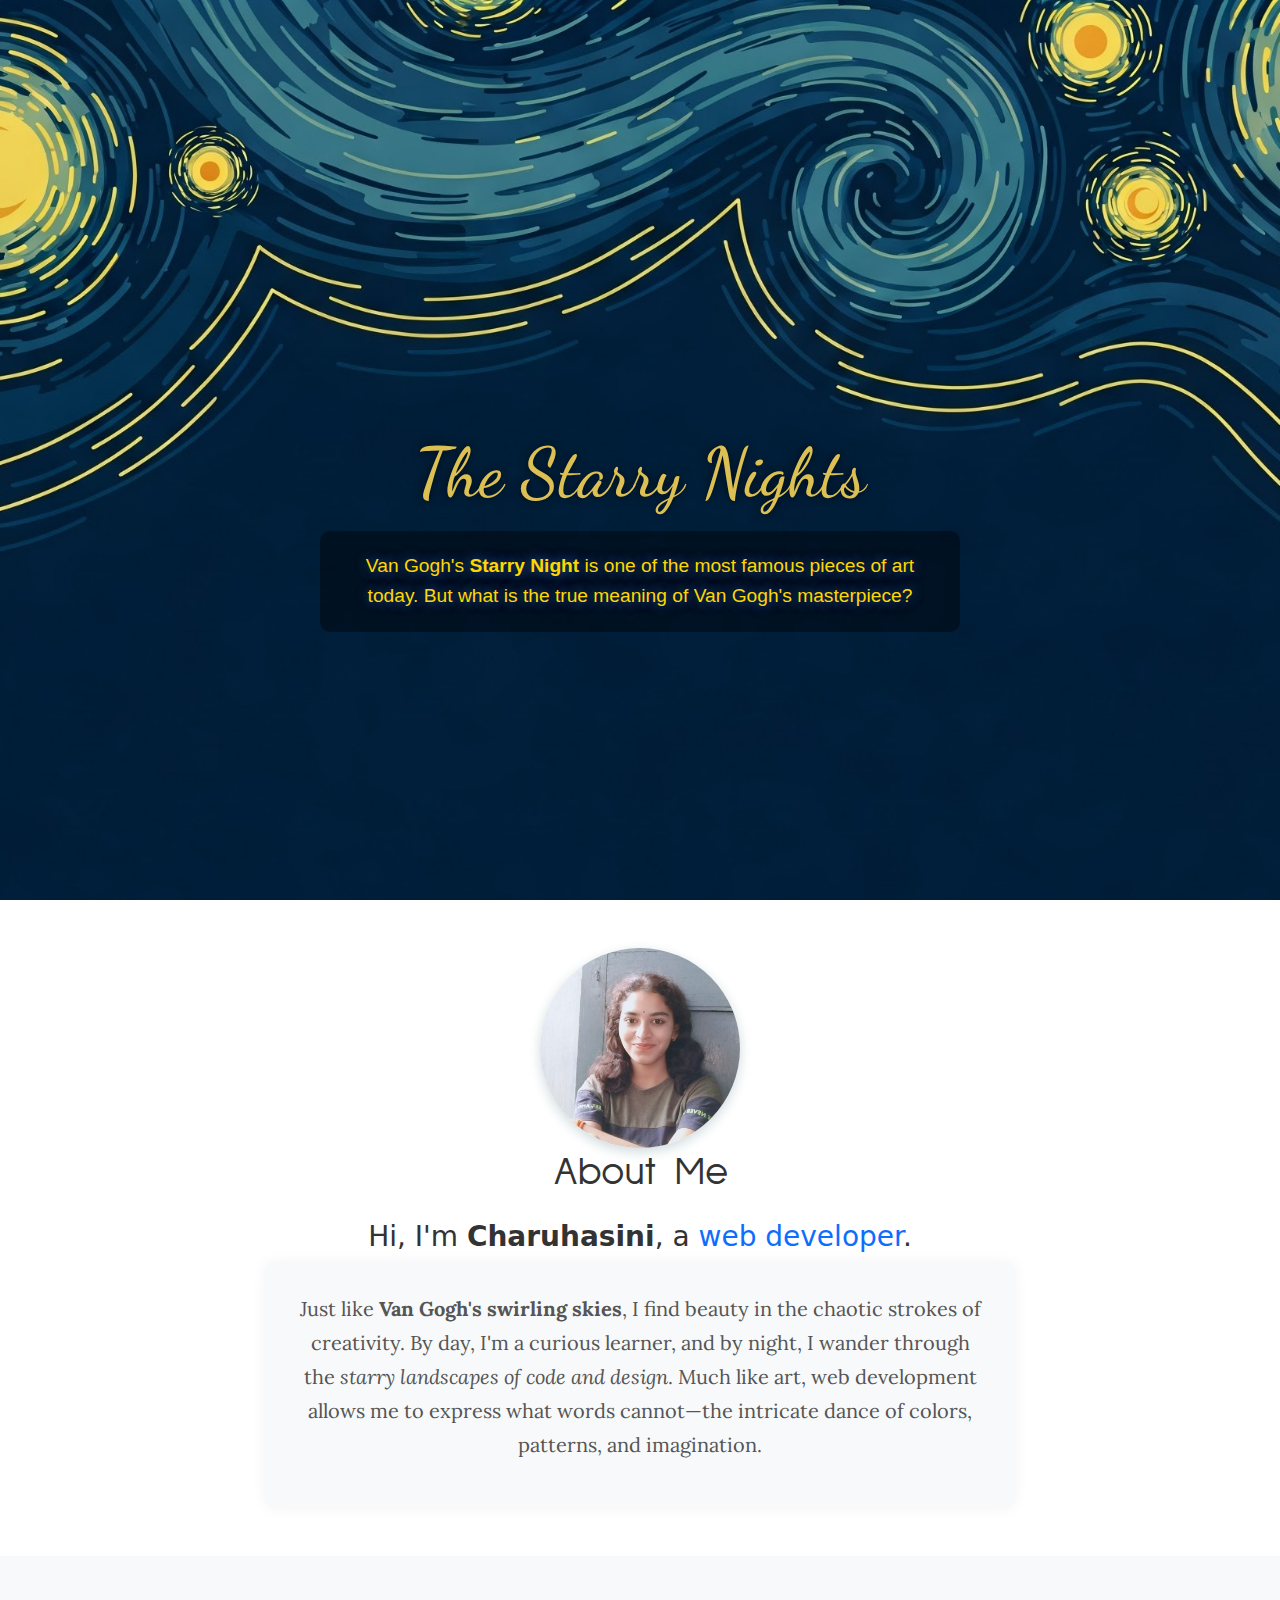
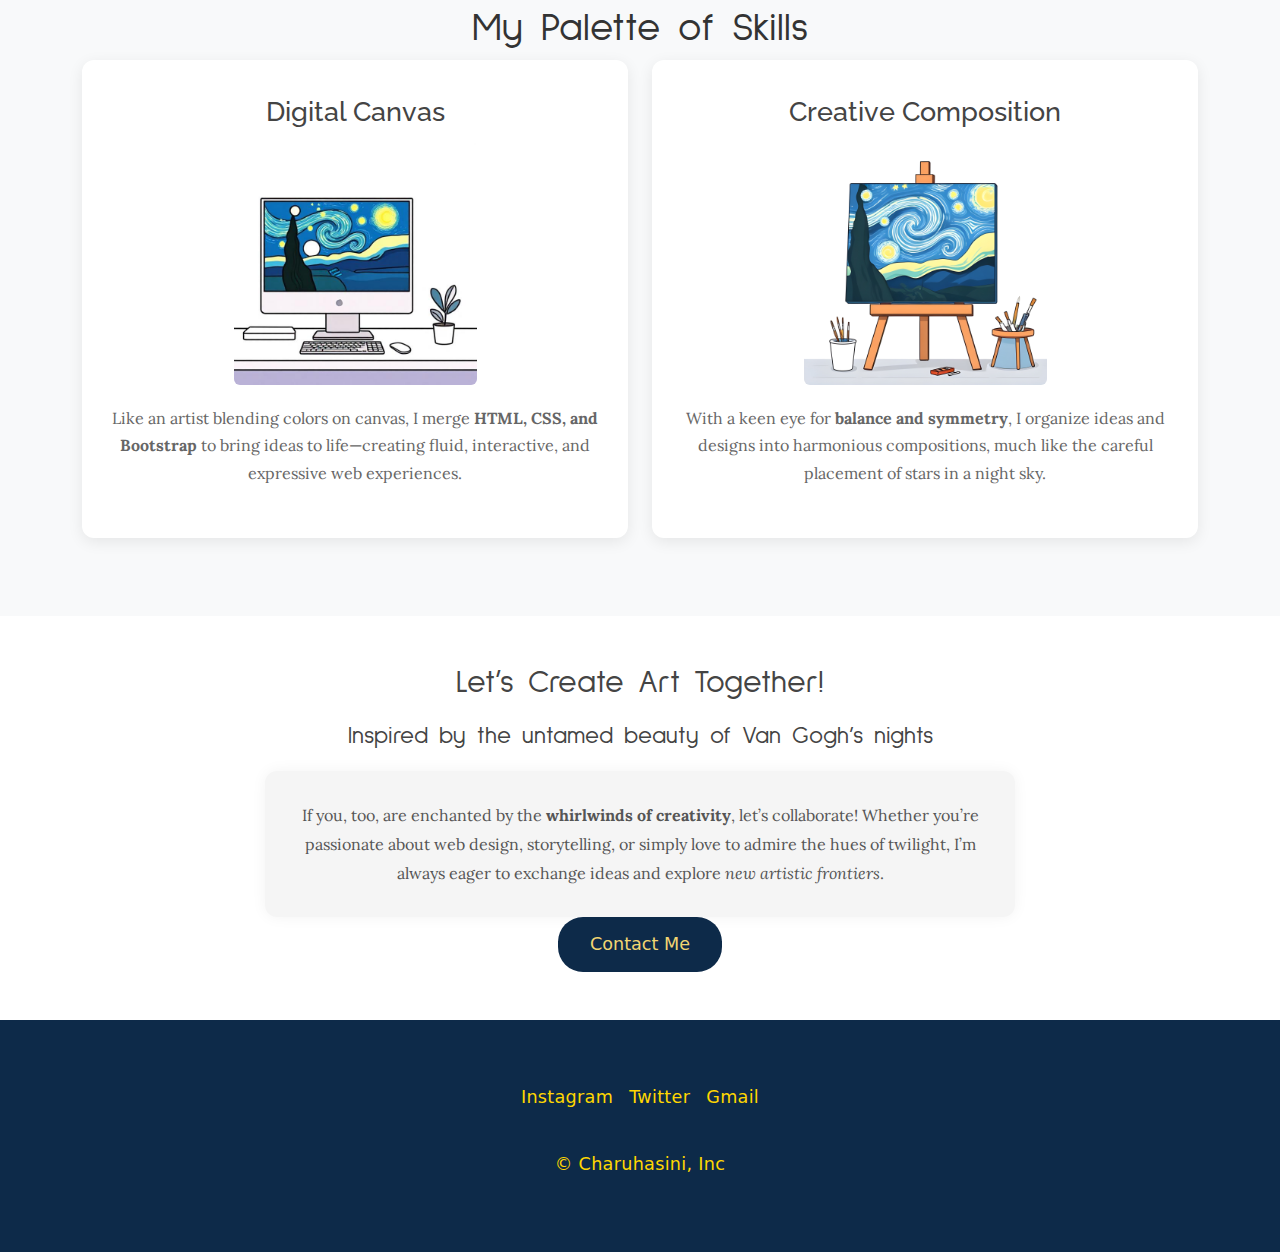
<file: index.html>
<!DOCTYPE html>
<html lang="en">
<head>
    <meta charset="UTF-8">
    <meta name="viewport" content="width=device-width, initial-scale=1.0">
    <link href="https://cdn.jsdelivr.net/npm/bootstrap@5.3.3/dist/css/bootstrap.min.css" rel="stylesheet" integrity="sha384-QWTKZyjpPEjISv5WaRU9OFeRpok6YctnYmDr5pNlyT2bRjXh0JMhjY6hW+ALEwIH" crossorigin="anonymous">
    <link rel="preconnect" href="https://fonts.googleapis.com">
    <link rel="preconnect" href="https://fonts.gstatic.com" crossorigin>
    <link href="https://fonts.googleapis.com/css2?family=Cormorant:ital,wght@0,300..700;1,300..700&family=Dancing+Script:wght@400..700&family=Lora:ital,wght@0,400..700;1,400..700&family=Raleway:ital,wght@0,100..900;1,100..900&family=Sulphur+Point:wght@300;400;700&display=swap" rel="stylesheet">
    <link rel="stylesheet" href="style.css">
    <title>The Starry Nights</title>
</head>
<body>
    <section id="background">
        <div id="container">
            <img src="1.jpg" alt="The Starry Nights" />
        </div>
        <div id="overlay">
            <h1 display-1>The Starry Nights</h1>
            <p>Van Gogh's <b>Starry Night</b> is one of the most famous pieces of art today. But what is the true meaning of Van Gogh's masterpiece?</p>
        </div>
    </section>
    <section id="about" class="py-5 ">
      <div class="container text-center">
          <img src="pfp.jpg" alt="Charuhasini Profile" class="profile-image img-fluid">
          
          <h2 class="section-title mb-4">About Me</h2>
          
          <!-- INTRODUCTION -->
          <h3 class="intro-text">Hi, I'm <strong>Charuhasini</strong>, a <span class="text-primary">web developer</span>.</h3>
          
          <div class="about-text mx-auto">
              <p>
                  Just like <strong>Van Gogh's swirling skies</strong>, I find beauty in the chaotic strokes of creativity. 
                  By day, I'm a curious learner, and by night, I wander through the <em>starry landscapes of code and design</em>. 
                  Much like art, web development allows me to express what words cannot—the intricate dance of colors, patterns, and imagination.
              </p>
          </div>
      </div>
    </section>

<!-- SKILLS SECTION -->
<section id="skills" class="py-5 bg-light">
  <div class="container text-center">
      <h2 class="section-title">My Palette of Skills</h2>
      <div class="row g-4">
          <div class="col-lg-6 col-md-6 col-sm-12">
              <div class="skill-item">
                  <h3>Digital Canvas</h3>
                  <div class="skill-image">
                      <img src="./web.jpg" alt="Web Development GIF" class="img-fluid rounded">
                  </div>
                  <p>
                      Like an artist blending colors on canvas, I merge <strong>HTML, CSS, and Bootstrap</strong> 
                      to bring ideas to life—creating fluid, interactive, and expressive web experiences.
                  </p>
              </div>
          </div>
          <div class="col-lg-6 col-md-6 col-sm-12">
              <div class="skill-item">
                  <h3>Creative Composition</h3>
                  <div class="skill-image">
                      <img src="./paint.jpg" alt="Organization GIF" class="img-fluid rounded">
                  </div>
                  <p>
                      With a keen eye for <strong>balance and symmetry</strong>, I organize ideas and designs 
                      into harmonious compositions, much like the careful placement of stars in a night sky.
                  </p>
              </div>
          </div>
      </div>
  </div>
</section>

<!-- CONNECT SECTION -->
<section id="connect" class="py-5">
  <div class="container text-center">
      <h2 class="section-title">Let’s Create Art Together!</h2>
      <h3>Inspired by the untamed beauty of Van Gogh’s nights</h3>
      <p class="connect-text mx-auto">
          If you, too, are enchanted by the <strong>whirlwinds of creativity</strong>, let’s collaborate! 
          Whether you’re passionate about web design, storytelling, or simply love to admire the hues of twilight, 
          I’m always eager to exchange ideas and explore <em>new artistic frontiers</em>.
      </p>
      <a href="charuhasini1989@gmail.com" class="btn btn-primary">Contact Me</a>
  </div>
</section>

    <section id="footer">
        <footer class="py-3">
            <ul class="nav justify-content-center pb-3 mb-3 ">
              <li class="nav-item "><a href="#" class="nav-link px-2 text-body-secondary">Instagram</a></li>
              <li class="nav-item"><a href="#" class="nav-link px-2 text-body-secondary">Twitter</a></li>
              <li class="nav-item"><a href="#" class="nav-link px-2 text-body-secondary">Gmail</a></li>
            </ul>
            <p class="text-center text-body-secondary">© Charuhasini, Inc</p>
          </footer>
    </section>
        <script src="https://cdn.jsdelivr.net/npm/bootstrap@5.3.3/dist/js/bootstrap.bundle.min.js" integrity="sha384-YvpcrYf0tY3lHB60NNkmXc5s9fDVZLESaAA55NDzOxhy9GkcIdslK1eN7N6jIeHz" crossorigin="anonymous"></script>
</body>
</html>
</file>
<file: style.css>
#background {
    height: 100vh;
    overflow: hidden; /* Prevents scrollbars */
    position: relative; /* Needed for absolute positioning */
}

/* Global font size increase */
html p{
    font-size: 20px;   /* Base size for all elements */
    line-height: 1.7;   /* Improves readability */
}
html h2{
    font-size: 2.5rem;  /* Larger heading size */
    font-family: "Sulphur Point", sans-serif; /* Modern font */

}


/* Container with centered image */
#container {
    height: 100%;
    width: 100%;
    display: flex;
    justify-content: center;
    align-items: center;
}

/* Image styling */
#container img {
    height: 100vh;
    width: 100vw;
    object-fit: cover; /* Crop excess width */
}

/* Overlay text styling */
#overlay {
    position: absolute; 
    top: 60%;
    left: 50%;
    transform: translate(-50%, -50%); /* Centering the text */
    color: #DDC053; /* Creamy yellow for readability */
    text-align: center;
    z-index: 2; /* Ensure it appears above the image */
}

/* Heading styling */
#overlay h1 {
    font-family: "Dancing Script", cursive; /* Fancy font for heading */
    font-size: 4.3rem; /* Larger size for impact */
    margin: 0;
    text-shadow: 0 0 10px rgba(0, 0, 0, 0.7); /* Glow effect */
    margin-bottom: 1rem;;
}

/* Paragraph styling */
#overlay p {
    font-family: "Montserrat", sans-serif;
    font-size: 1.2rem;
    max-width: 800px; /* Limit paragraph width for readability */
    line-height: 1.6;
    background: rgba(0, 0, 0, 0.4); /* Semi-transparent background for readability */
    padding: 20px;
    border-radius: 10px;
    color: #FFD700; /* Themed yellow color */
    text-shadow: 0 0 12px rgba(100, 149, 237, 0.5),   /* Cornflower blue glow */
                 0 0 18px rgba(65, 105, 225, 0.3),    /* Royal blue layer */
                 0 0 25px rgba(30, 144, 255, 0.1);    /* Dodger blue layer */

}

/* 🌿 Footer */
#footer {
    background-color: #0D2A49; 
    padding: 40px 0;
}

#footer p, #footer .nav-link {
    color: #FFD700 !important; /* Gold accents */
    font-size:  1.1rem;
    letter-spacing: 0.3px;
}

/* 🌿 About Section */
#about {
    background: #FFF; 
    color: #333; 
    text-align: center;
    padding: 80px 20px;
}

.profile-image {
    max-width: 200px; 
    border-radius: 50%;
    box-shadow: 0 4px 12px rgba(22, 74, 87, 0.2); 

}


.about-text {
    font-family: 'Lora', serif;
    font-size: 1.1rem;
    line-height: 1.8;
    max-width: 750px;
    margin: 0 auto;
    color: #555; 
    background: rgb(248, 249, 250); 
    padding: 30px;
    border-radius: 10px;
    box-shadow: 0 0 15px rgba(0, 0, 0, 0.05);
}



/* 🎯 Skills Section */
#skills {
    background: #F5F5F5; 
    color: #333; 
    padding: 80px 20px;
    text-align: center;
}

.skill-item {
    background: #FFFFFF; 
    border-radius: 12px;
    padding: 35px 30px;
    box-shadow: 0 4px 15px rgba(0, 0, 0, 0.08); 
    margin-bottom: 30px;

}


.skill-item h3 {
    font-family: "Raleway", sans-serif;
    font-size: 1.7rem;
    color: #444; 
    margin-bottom: 15px;
}

.skill-image img {
    width: 50%;
    height: auto;
    border-radius: 8px;
    margin-bottom: 20px;
}



.skill-item p {
    font-family: 'Lora', serif;
    font-size: 1rem;
    line-height: 1.7;
    color: #666; 
}

/* 🌟 Connect Section */
#connect {
    background: #FFF; 
    color: #333;
    text-align: center;
    padding: 80px 20px;
}

#connect h2{
    color: #444; 
    font-family: "Sulphur Point", sans-serif;
    font-size: 2rem;
    margin-bottom: 20px;
}

#connect h3 {
    color: #444; 
    font-family: "Sulphur Point", sans-serif;
    font-size: 1.5rem;
    margin-bottom: 20px;
}

.connect-text {
    font-family: 'Lora', serif;
    font-size: 1rem;
    max-width: 750px;
    margin: 0 auto;
    color: #555;
    line-height: 1.8;
    background: #F5F5F5;
    padding: 30px;
    border-radius: 12px;
    box-shadow: 0 0 15px rgba(0, 0, 0, 0.05);
    transition: box-shadow 0.3s;
}



/* 📩 Contact Button */
.btn-primary {
    background: #0D2A49; 
    color: #f2d672; 
    font-size:  1.1rem;
    padding: 14px 32px;
    border: none;
    border-radius: 25px;
    transition: all 0.3s;
    cursor: pointer;
}
</file>
